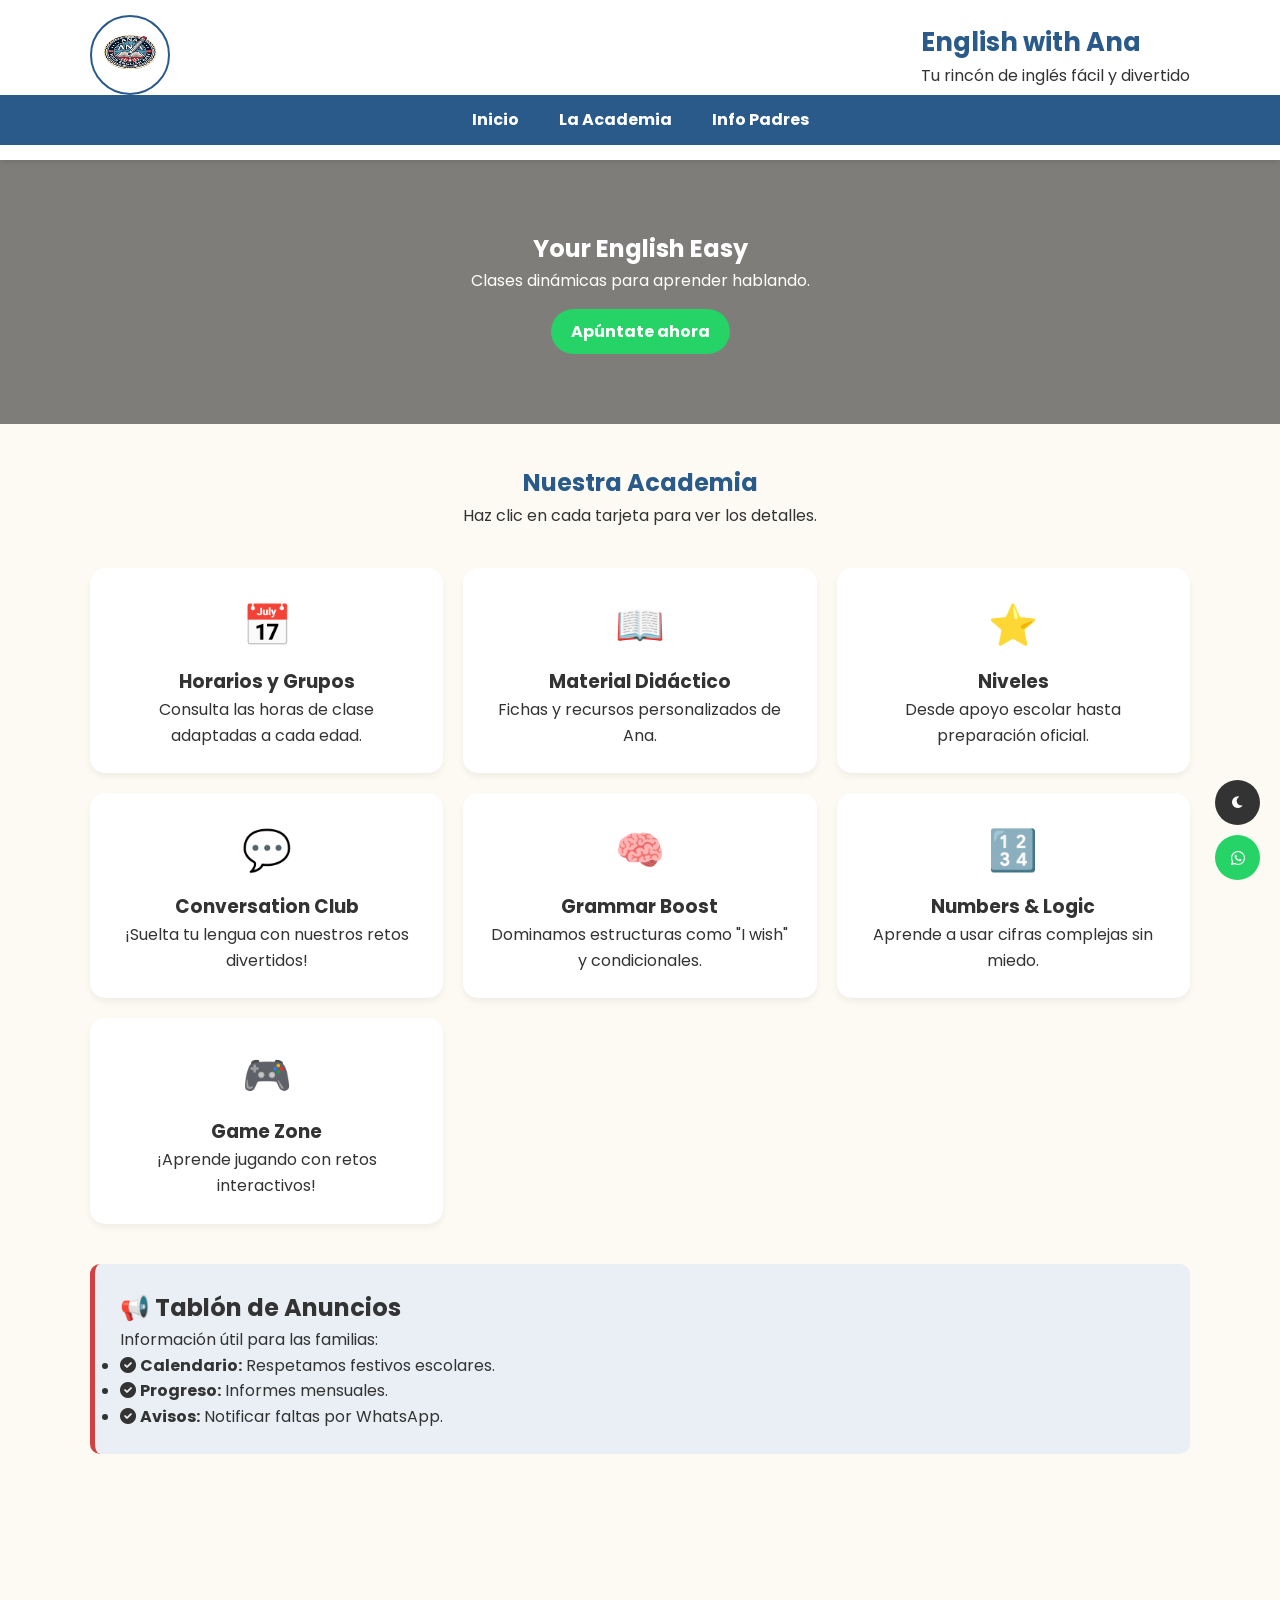
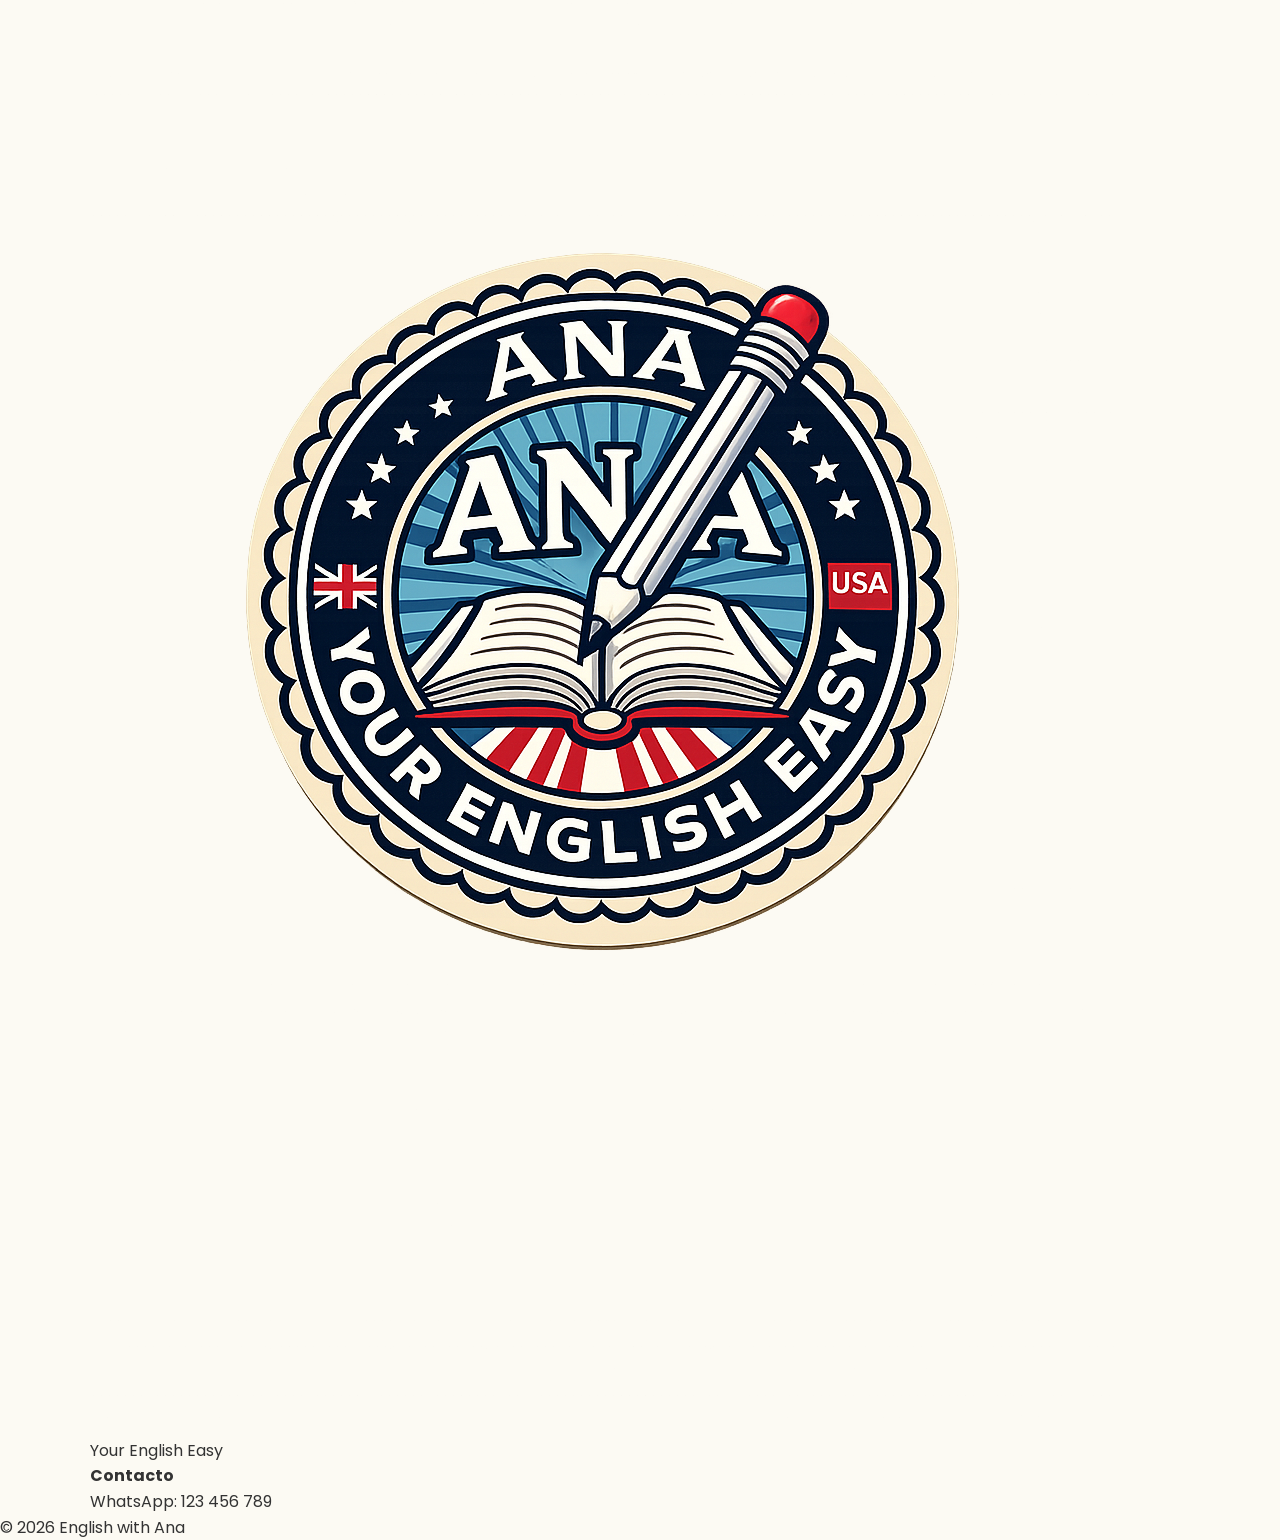
<file: index.html>
<!DOCTYPE html>
<html lang="es">
<head>
    <meta charset="UTF-8">
    <meta name="viewport" content="width=device-width, initial-scale=1.0">
    <title>English with Ana | Academia de Inglés</title>
    <link rel="stylesheet" href="style.css">
    <link href="https://fonts.googleapis.com/css2?family=Poppins:wght@300;400;700&display=swap" rel="stylesheet">
    <link rel="stylesheet" href="https://cdnjs.cloudflare.com/ajax/libs/font-awesome/6.0.0/css/all.min.css">
</head>
<body id="top">

<header>
    <div class="container">
        <div class="header-content">
            <img src="img/logos.png" alt="Logo Ana" class="logo-patch">
            <div class="header-text">
                <h1>English with Ana</h1>
                <p>Tu rincón de inglés fácil y divertido</p>
            </div>
            <button class="menu-toggle" id="mobile-menu">
                <i class="fas fa-bars"></i>
            </button>
        </div>
    </div>
    <nav id="nav-menu">
        <ul>
            <li><a href="#top">Inicio</a></li>
            <li><a href="#academia">La Academia</a></li>
            <li><a href="#padres">Info Padres</a></li>
        </ul>
    </nav>
</header>

<section id="hero">
    <div class="hero-content">
        <h2>Your English Easy</h2>
        <p>Clases dinámicas para aprender hablando.</p>
        <a href="https://wa.me/34123456789" class="btn-cta">Apúntate ahora</a>
    </div>
</section>

<main class="container">
    <h2 class="section-title">Nuestra Academia</h2>
    <p style="text-align:center; margin-bottom: 20px;">Haz clic en cada tarjeta para ver los detalles.</p>

    <section id="academia" class="grid">
        
        <a href="horarios.html" class="card-link">
            <div class="card reveal">
                <div class="icon">📅</div>
                <h3>Horarios y Grupos</h3>
                <p>Consulta las horas de clase adaptadas a cada edad.</p>
            </div>
        </a>

        <a href="material.html" class="card-link">
            <div class="card reveal">
                <div class="icon">📖</div>
                <h3>Material Didáctico</h3>
                <p>Fichas y recursos personalizados de Ana.</p>
            </div>
        </a>

        <a href="niveles.html" class="card-link">
            <div class="card reveal">
                <div class="icon">⭐</div>
                <h3>Niveles</h3>
                <p>Desde apoyo escolar hasta preparación oficial.</p>
            </div>
        </a>

        <a href="conversation.html" class="card-link">
            <div class="card reveal">
                <div class="icon">💬</div>
                <h3>Conversation Club</h3>
                <p>¡Suelta tu lengua con nuestros retos divertidos!</p>
            </div>
        </a>

        <a href="grammar.html" class="card-link">
            <div class="card reveal">
                <div class="icon">🧠</div>
                <h3>Grammar Boost</h3>
                <p>Dominamos estructuras como "I wish" y condicionales.</p>
            </div>
        </a>

        <a href="logic.html" class="card-link">
            <div class="card reveal">
                <div class="icon">🔢</div>
                <h3>Numbers & Logic</h3>
                <p>Aprende a usar cifras complejas sin miedo.</p>
            </div>
        </a>

        <a href="games.html" class="card-link">
            <div class="card reveal">
                <div class="icon">🎮</div>
                <h3>Game Zone</h3>
                <p>¡Aprende jugando con retos interactivos!</p>
            </div>
        </a>

    </section>

    <div class="info-parents reveal" id="padres">
        <h2>📢 Tablón de Anuncios</h2>
        <p>Información útil para las familias:</p>
        <ul class="parent-list">
            <li><i class="fas fa-check-circle"></i> <strong>Calendario:</strong> Respetamos festivos escolares.</li>
            <li><i class="fas fa-check-circle"></i> <strong>Progreso:</strong> Informes mensuales.</li>
            <li><i class="fas fa-check-circle"></i> <strong>Avisos:</strong> Notificar faltas por WhatsApp.</li>
        </ul>
    </div>
</main>

<button id="btnScrollTop" class="scroll-top"><i class="fas fa-chevron-up"></i></button>
<button id="btnTheme" class="theme-toggle"><i class="fas fa-moon"></i></button>
<a href="https://wa.me/34123456789" class="whatsapp-btn" target="_blank"><i class="fab fa-whatsapp"></i></a>

<footer>
    <div class="container footer-grid">
        <div class="footer-item">
            <img src="img/logos.png" alt="logo ana" class="footer-logo">
            <p>Your English Easy</p>
        </div>
        <div class="footer-item">
            <h4>Contacto</h4>
            <p>WhatsApp: 123 456 789</p>
        </div>
    </div>
    <div class="footer-bottom">
        <p>&copy; 2026 English with Ana</p>
    </div>
</footer>

<script src="script.js"></script>
</body>
</html>
</file>
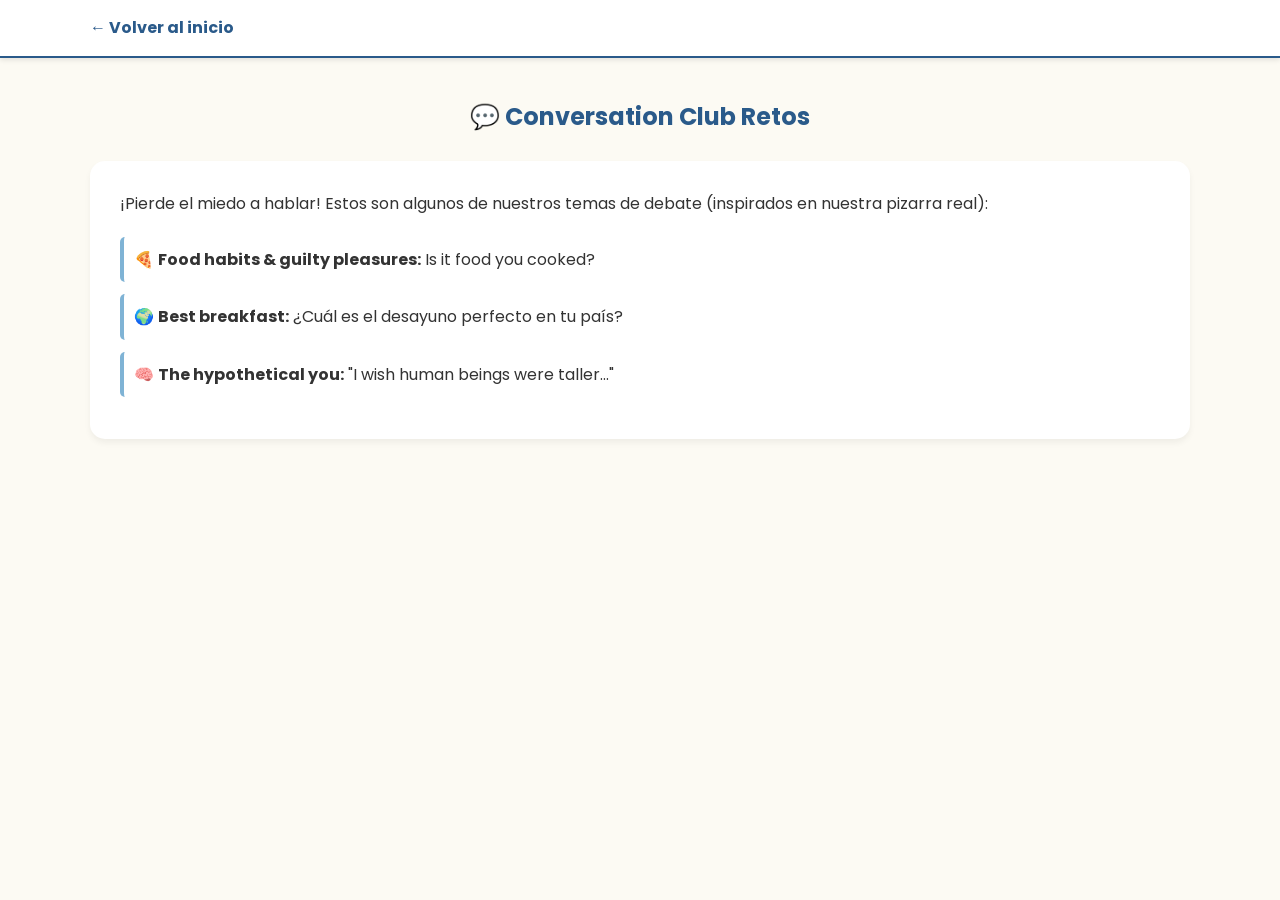
<file: conversation.html>
<!DOCTYPE html>
<html lang="es">
<head>
    <meta charset="UTF-8">
    <meta name="viewport" content="width=device-width, initial-scale=1.0">
    <title>Conversation Club | English with Ana</title>
    <link rel="stylesheet" href="style.css">
    <link href="https://fonts.googleapis.com/css2?family=Poppins:wght@300;400;700&display=swap" rel="stylesheet">
</head>
<body style="background-color: #fcfaf3;">
    <header style="background: white; padding: 15px 0; border-bottom: 2px solid #2a5a8a;">
        <div class="container">
            <a href="index.html" style="text-decoration: none; color: #2a5a8a; font-weight: bold;">← Volver al inicio</a>
        </div>
    </header>

    <main class="container" style="padding: 40px 0;">
        <h2 style="color: #2a5a8a; margin-bottom: 25px; text-align:center;">💬 Conversation Club Retos</h2>
        
        <div class="card" style="text-align: left; padding: 30px;">
            <p style="margin-bottom: 20px;">¡Pierde el miedo a hablar! Estos son algunos de nuestros temas de debate (inspirados en nuestra pizarra real):</p>
            
            <ul style="list-style-type: none; padding-left: 0;">
                <li style="margin-bottom: 12px; background: white; padding: 10px; border-radius: 5px; border-left: 4px solid #7fb3d5;">🍕 <strong>Food habits & guilty pleasures:</strong> Is it food you cooked?</li>
                <li style="margin-bottom: 12px; background: white; padding: 10px; border-radius: 5px; border-left: 4px solid #7fb3d5;">🌍 <strong>Best breakfast:</strong> ¿Cuál es el desayuno perfecto en tu país?</li>
                <li style="margin-bottom: 12px; background: white; padding: 10px; border-radius: 5px; border-left: 4px solid #7fb3d5;">🧠 <strong>The hypothetical you:</strong> "I wish human beings were taller..."</li>
            </ul>
        </div>
    </main>
</body>
</html>
</file>
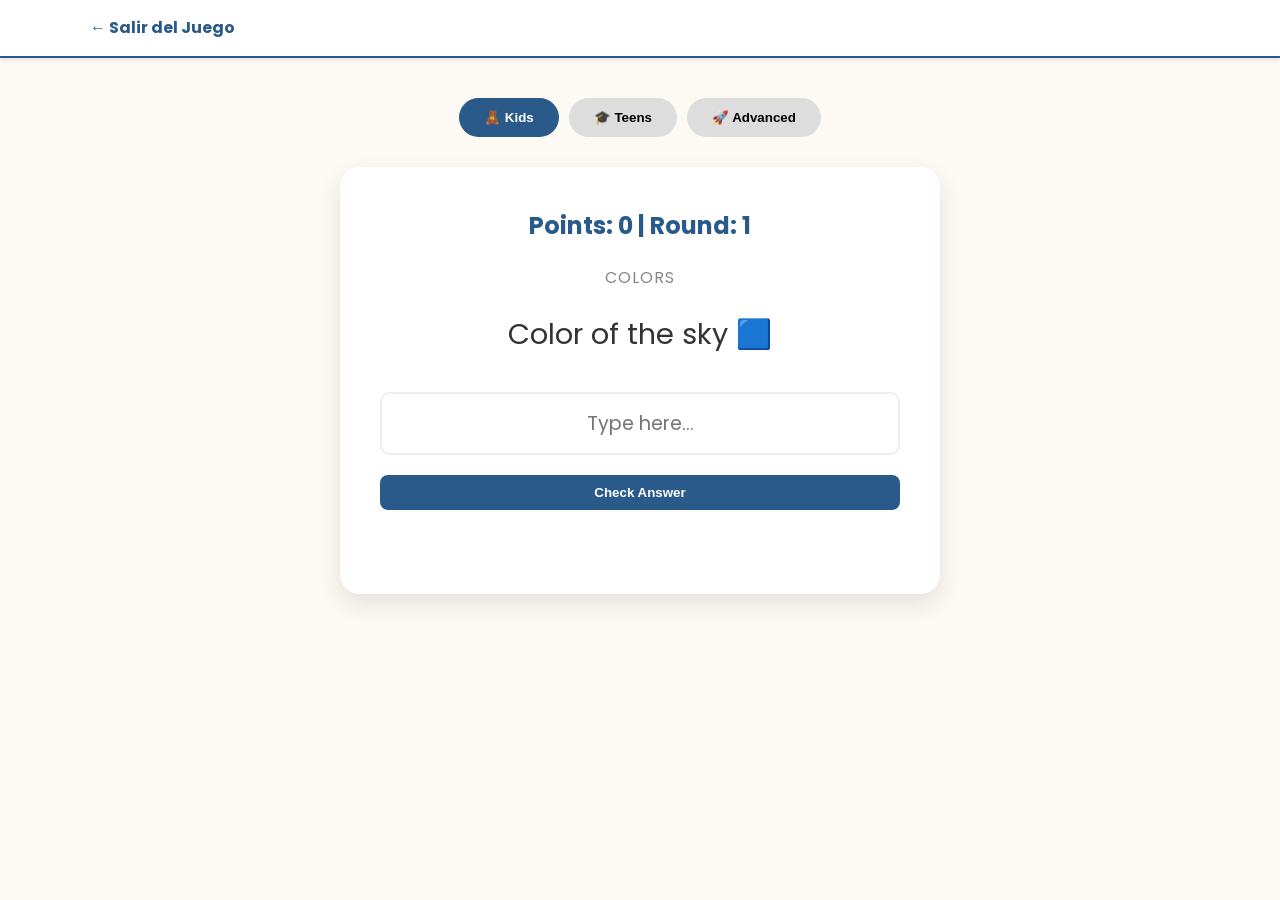
<file: games.html>
<!DOCTYPE html>
<html lang="es">
<head>
    <meta charset="UTF-8">
    <meta name="viewport" content="width=device-width, initial-scale=1.0">
    <title>Mega Game Zone | English with Ana</title>
    <link rel="stylesheet" href="style.css">
    <link href="https://fonts.googleapis.com/css2?family=Poppins:wght@400;700&display=swap" rel="stylesheet">
    <link rel="stylesheet" href="https://cdnjs.cloudflare.com/ajax/libs/font-awesome/6.0.0/css/all.min.css">
    <style>
        .game-box { background: white; padding: 40px; border-radius: 20px; text-align: center; max-width: 600px; margin: 20px auto; box-shadow: 0 10px 25px rgba(0,0,0,0.1); }
        .score-board { font-size: 1.5rem; color: #2a5a8a; font-weight: bold; margin-bottom: 20px; }
        .filter-btns { display: flex; justify-content: center; gap: 10px; margin-bottom: 30px; }
        .level-btn { padding: 12px 25px; border: none; border-radius: 50px; cursor: pointer; font-weight: bold; background: #ddd; transition: 0.3s; }
        .level-btn.active { background: #2a5a8a; color: white; }
        .q-text { font-size: 1.8rem; margin: 20px 0; color: #333; }
        .game-input { width: 100%; padding: 15px; font-size: 1.2rem; border: 2px solid #eee; border-radius: 10px; margin-bottom: 20px; text-align: center; }
        .next-btn { background: #2ecc71; color: white; border: none; padding: 15px 30px; border-radius: 10px; cursor: pointer; font-size: 1.1rem; width: 100%; display: none; }
    </style>
</head>
<body style="background-color: #fcfaf3;">

    <header style="background: white; padding: 15px 0; border-bottom: 2px solid #2a5a8a;">
        <div class="container">
            <a href="index.html" style="text-decoration: none; color: #2a5a8a; font-weight: bold;">← Salir del Juego</a>
        </div>
    </header>

    <main class="container" style="padding: 40px 0;">
        <div class="filter-btns">
            <button class="level-btn active" onclick="startGame('kids', this)">🧸 Kids</button>
            <button class="level-btn" onclick="startGame('teens', this)">🎓 Teens</button>
            <button class="level-btn" onclick="startGame('adv', this)">🚀 Advanced</button>
        </div>

        <div class="game-box">
            <div class="score-board">Points: <span id="points">0</span> | Round: <span id="round">1</span></div>
            <div id="game-content">
                <p id="category-label" style="text-transform: uppercase; color: #888; letter-spacing: 1px;"></p>
                <div class="q-text" id="question">Loading...</div>
                <input type="text" id="user-answer" class="game-input" placeholder="Type here..." autocomplete="off">
                <button onclick="checkAnswer()" id="check-btn" class="game-btn" style="width: 100%;">Check Answer</button>
                <button onclick="nextRound()" id="next-btn" class="next-btn">Next Round →</button>
                <p id="feedback" style="margin-top: 20px; font-weight: bold; min-height: 24px;"></p>
            </div>
        </div>
    </main>

    <script src="games-logic.js"></script>
</body>
</html>
</file>
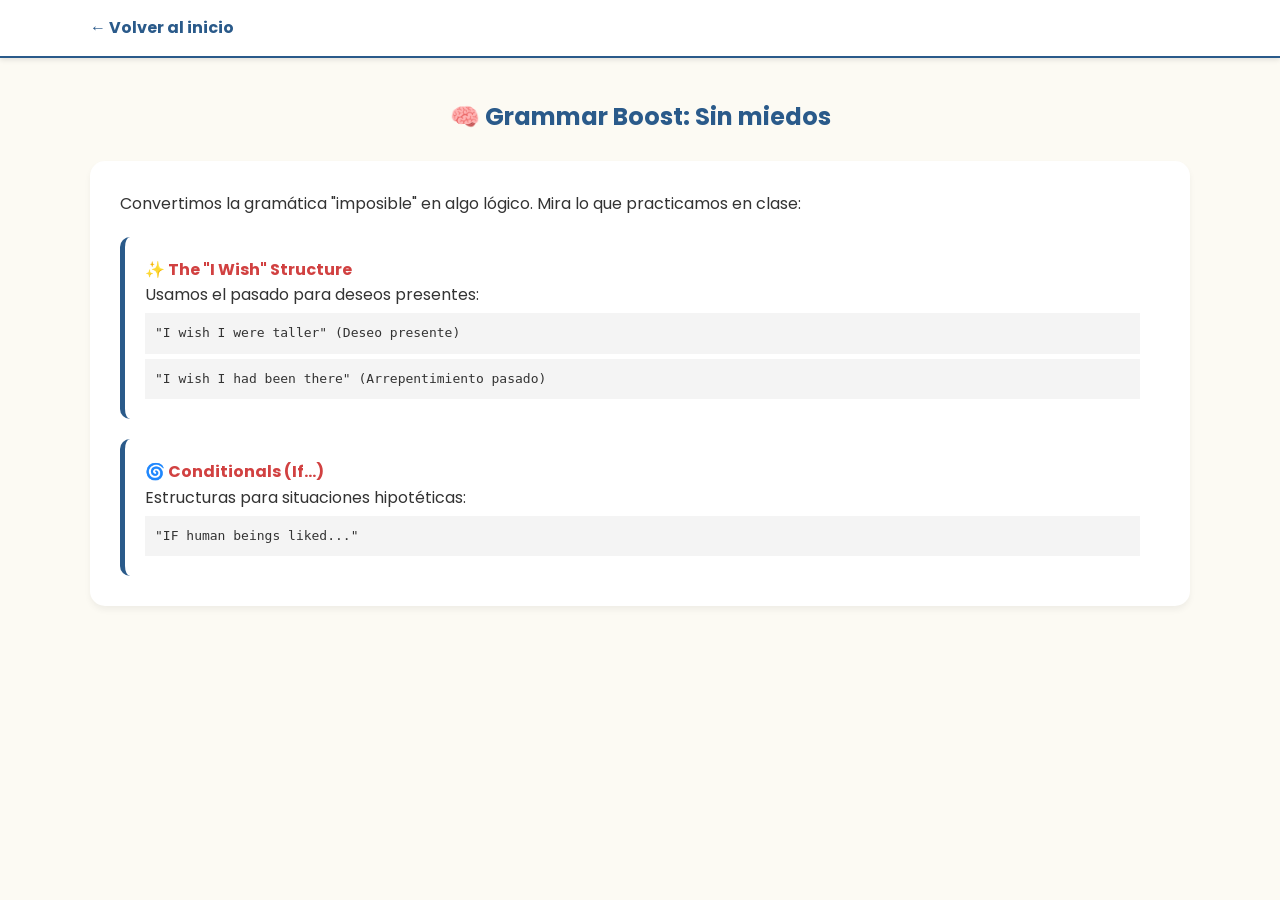
<file: grammar.html>
<!DOCTYPE html>
<html lang="es">
<head>
    <meta charset="UTF-8">
    <meta name="viewport" content="width=device-width, initial-scale=1.0">
    <title>Grammar Boost | English with Ana</title>
    <link rel="stylesheet" href="style.css">
    <link href="https://fonts.googleapis.com/css2?family=Poppins:wght@300;400;700&display=swap" rel="stylesheet">
</head>
<body style="background-color: #fcfaf3;">
    <header style="background: white; padding: 15px 0; border-bottom: 2px solid #2a5a8a;">
        <div class="container">
            <a href="index.html" style="text-decoration: none; color: #2a5a8a; font-weight: bold;">← Volver al inicio</a>
        </div>
    </header>

    <main class="container" style="padding: 40px 0;">
        <h2 style="color: #2a5a8a; margin-bottom: 25px; text-align:center;">🧠 Grammar Boost: Sin miedos</h2>
        
        <div class="card" style="text-align: left; padding: 30px;">
            <p style="margin-bottom: 20px;">Convertimos la gramática "imposible" en algo lógico. Mira lo que practicamos en clase:</p>
            
            <div style="background: #fff; padding: 20px; border-radius: 10px; border-left: 5px solid #2a5a8a; margin-bottom: 20px;">
                <h4 style="color: #d14141;">✨ The "I Wish" Structure</h4>
                <p>Usamos el pasado para deseos presentes:</p>
                <code style="display:block; background:#f4f4f4; padding:10px; margin-top:5px;">"I wish I were taller" (Deseo presente)</code>
                <code style="display:block; background:#f4f4f4; padding:10px; margin-top:5px;">"I wish I had been there" (Arrepentimiento pasado)</code>
            </div>

            <div style="background: #fff; padding: 20px; border-radius: 10px; border-left: 5px solid #2a5a8a;">
                <h4 style="color: #d14141;">🌀 Conditionals (If...)</h4>
                <p>Estructuras para situaciones hipotéticas:</p>
                <code style="display:block; background:#f4f4f4; padding:10px; margin-top:5px;">"IF human beings liked..."</code>
            </div>
        </div>
    </main>
</body>
</html>
</file>
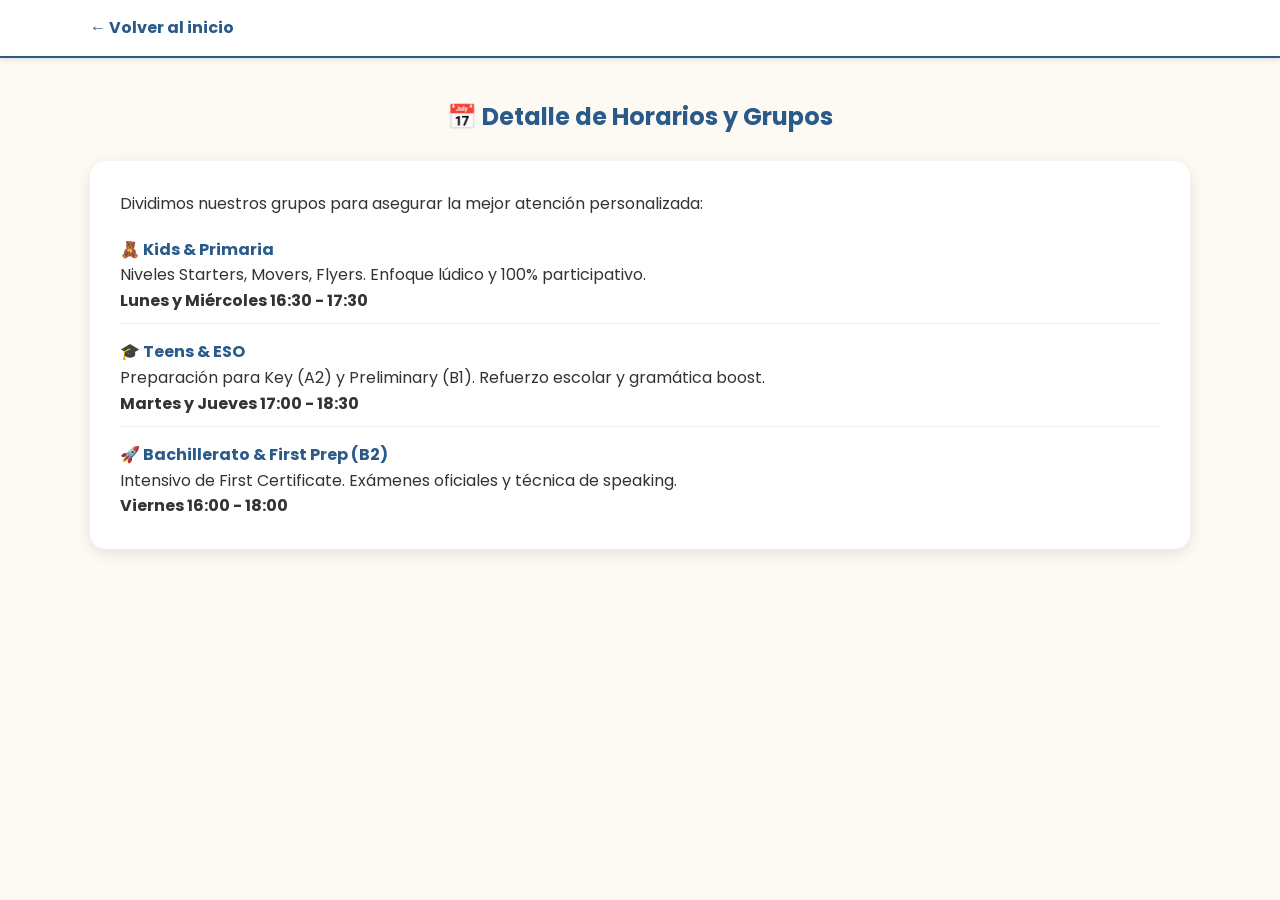
<file: horarios.html>
<!DOCTYPE html>
<html lang="es">
<head>
    <meta charset="UTF-8">
    <meta name="viewport" content="width=device-width, initial-scale=1.0">
    <title>Horarios y Grupos | English with Ana</title>
    <link rel="stylesheet" href="style.css">
    <link href="https://fonts.googleapis.com/css2?family=Poppins:wght@300;400;700&display=swap" rel="stylesheet">
</head>
<body style="background-color: #fcfaf3;">
    <header style="background: white; padding: 15px 0; border-bottom: 2px solid #2a5a8a;">
        <div class="container">
            <a href="index.html" style="text-decoration: none; color: #2a5a8a; font-weight: bold;">← Volver al inicio</a>
        </div>
    </header>

    <main class="container" style="padding: 40px 0;">
        <h2 style="color: #2a5a8a; margin-bottom: 25px; text-align:center;">📅 Detalle de Horarios y Grupos</h2>
        
        <div class="card" style="text-align: left; padding: 30px; box-shadow: 0 4px 15px rgba(0,0,0,0.1);">
            <p style="margin-bottom: 20px;">Dividimos nuestros grupos para asegurar la mejor atención personalizada:</p>
            
            <div style="margin-bottom: 15px; border-bottom: 1px solid #eee; padding-bottom: 10px;">
                <h4 style="color: #2a5a8a;">🧸 Kids & Primaria</h4>
                <p>Niveles Starters, Movers, Flyers. Enfoque lúdico y 100% participativo.</p>
                <p><strong>Lunes y Miércoles 16:30 - 17:30</strong></p>
            </div>
            
            <div style="margin-bottom: 15px; border-bottom: 1px solid #eee; padding-bottom: 10px;">
                <h4 style="color: #2a5a8a;">🎓 Teens & ESO</h4>
                <p>Preparación para Key (A2) y Preliminary (B1). Refuerzo escolar y gramática boost.</p>
                <p><strong>Martes y Jueves 17:00 - 18:30</strong></p>
            </div>
            
            <div>
                <h4 style="color: #2a5a8a;">🚀 Bachillerato & First Prep (B2)</h4>
                <p>Intensivo de First Certificate. Exámenes oficiales y técnica de speaking.</p>
                <p><strong>Viernes 16:00 - 18:00</strong></p>
            </div>
        </div>
    </main>
</body>
</html>
</file>
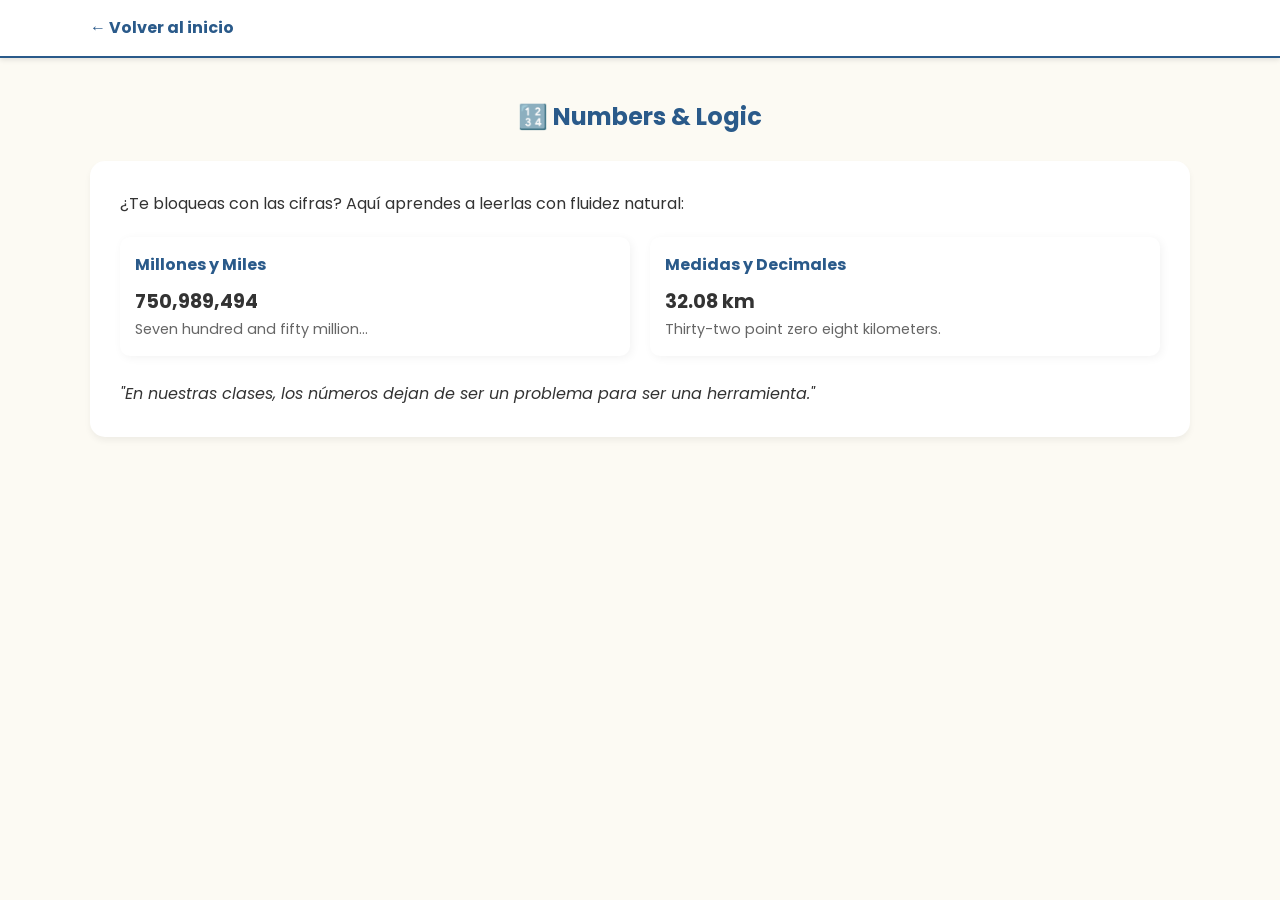
<file: logic.html>
<!DOCTYPE html>
<html lang="es">
<head>
    <meta charset="UTF-8">
    <meta name="viewport" content="width=device-width, initial-scale=1.0">
    <title>Numbers & Logic | English with Ana</title>
    <link rel="stylesheet" href="style.css">
    <link href="https://fonts.googleapis.com/css2?family=Poppins:wght@300;400;700&display=swap" rel="stylesheet">
</head>
<body style="background-color: #fcfaf3;">
    <header style="background: white; padding: 15px 0; border-bottom: 2px solid #2a5a8a;">
        <div class="container">
            <a href="index.html" style="text-decoration: none; color: #2a5a8a; font-weight: bold;">← Volver al inicio</a>
        </div>
    </header>

    <main class="container" style="padding: 40px 0;">
        <h2 style="color: #2a5a8a; margin-bottom: 25px; text-align:center;">🔢 Numbers & Logic</h2>
        
        <div class="card" style="text-align: left; padding: 30px;">
            <p style="margin-bottom: 20px;">¿Te bloqueas con las cifras? Aquí aprendes a leerlas con fluidez natural:</p>
            
            <div style="display: grid; grid-template-columns: 1fr 1fr; gap: 20px;">
                <div style="background: white; padding: 15px; border-radius: 10px; box-shadow: 2px 2px 10px rgba(0,0,0,0.05);">
                    <h4 style="color: #2a5a8a;">Millones y Miles</h4>
                    <p style="font-size: 1.2rem; font-weight: bold; margin-top: 10px;">750,989,494</p>
                    <p style="color: #666; font-size: 0.9rem;">Seven hundred and fifty million...</p>
                </div>
                <div style="background: white; padding: 15px; border-radius: 10px; box-shadow: 2px 2px 10px rgba(0,0,0,0.05);">
                    <h4 style="color: #2a5a8a;">Medidas y Decimales</h4>
                    <p style="font-size: 1.2rem; font-weight: bold; margin-top: 10px;">32.08 km</p>
                    <p style="color: #666; font-size: 0.9rem;">Thirty-two point zero eight kilometers.</p>
                </div>
            </div>

            <p style="margin-top: 25px; font-style: italic;">"En nuestras clases, los números dejan de ser un problema para ser una herramienta."</p>
        </div>
    </main>
</body>
</html>
</file>
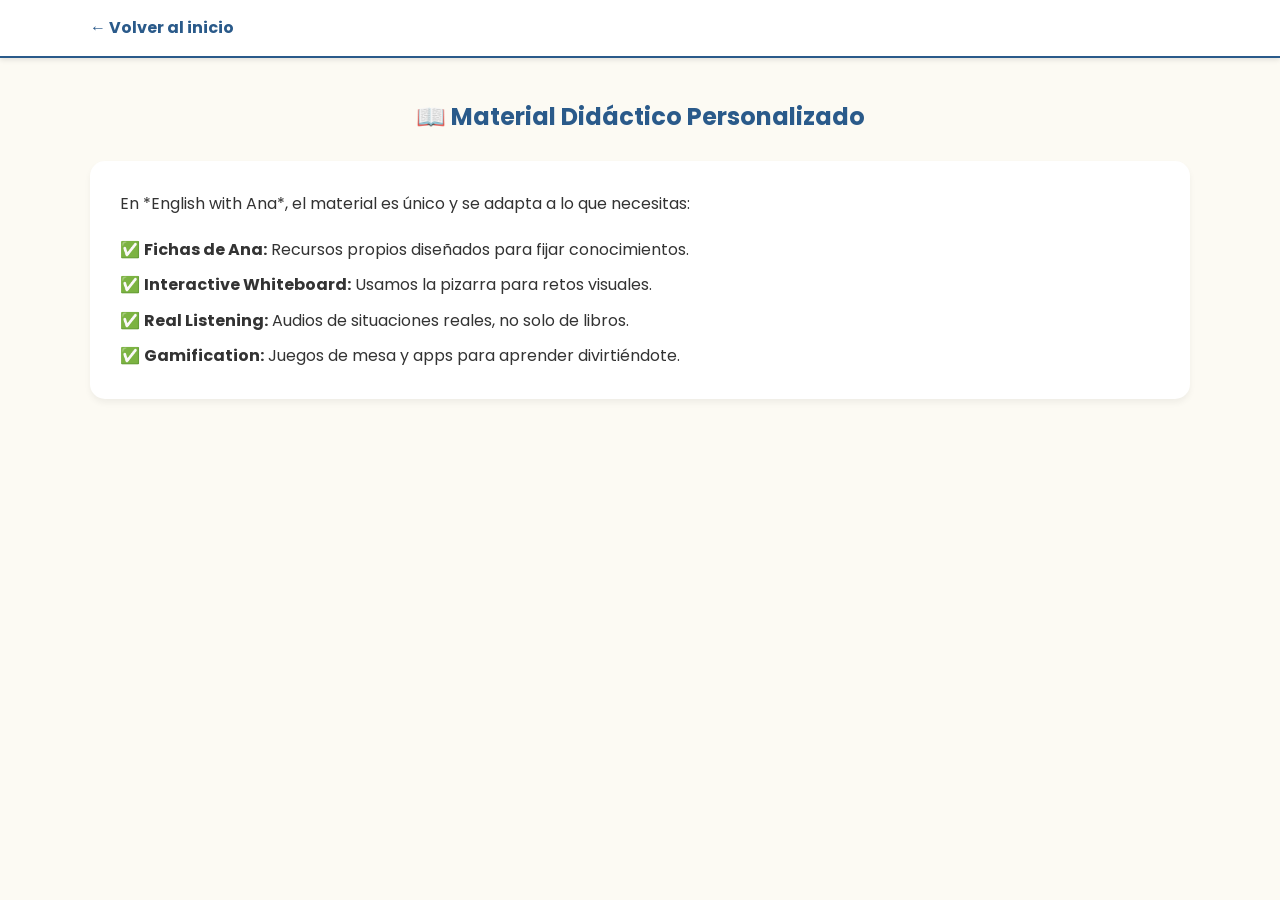
<file: material.html>
<!DOCTYPE html>
<html lang="es">
<head>
    <meta charset="UTF-8">
    <meta name="viewport" content="width=device-width, initial-scale=1.0">
    <title>Material Didáctico | English with Ana</title>
    <link rel="stylesheet" href="style.css">
    <link href="https://fonts.googleapis.com/css2?family=Poppins:wght@300;400;700&display=swap" rel="stylesheet">
</head>
<body style="background-color: #fcfaf3;">
    <header style="background: white; padding: 15px 0; border-bottom: 2px solid #2a5a8a;">
        <div class="container">
            <a href="index.html" style="text-decoration: none; color: #2a5a8a; font-weight: bold;">← Volver al inicio</a>
        </div>
    </header>

    <main class="container" style="padding: 40px 0;">
        <h2 style="color: #2a5a8a; margin-bottom: 25px; text-align:center;">📖 Material Didáctico Personalizado</h2>
        
        <div class="card" style="text-align: left; padding: 30px;">
            <p style="margin-bottom: 20px;">En *English with Ana*, el material es único y se adapta a lo que necesitas:</p>
            
            <ul style="list-style-type: none; padding-left: 0;">
                <li style="margin-bottom: 10px;">✅ <strong>Fichas de Ana:</strong> Recursos propios diseñados para fijar conocimientos.</li>
                <li style="margin-bottom: 10px;">✅ <strong>Interactive Whiteboard:</strong> Usamos la pizarra para retos visuales.</li>
                <li style="margin-bottom: 10px;">✅ <strong>Real Listening:</strong> Audios de situaciones reales, no solo de libros.</li>
                <li>✅ <strong>Gamification:</strong> Juegos de mesa y apps para aprender divirtiéndote.</li>
            </ul>
        </div>
    </main>
</body>
</html>
</file>
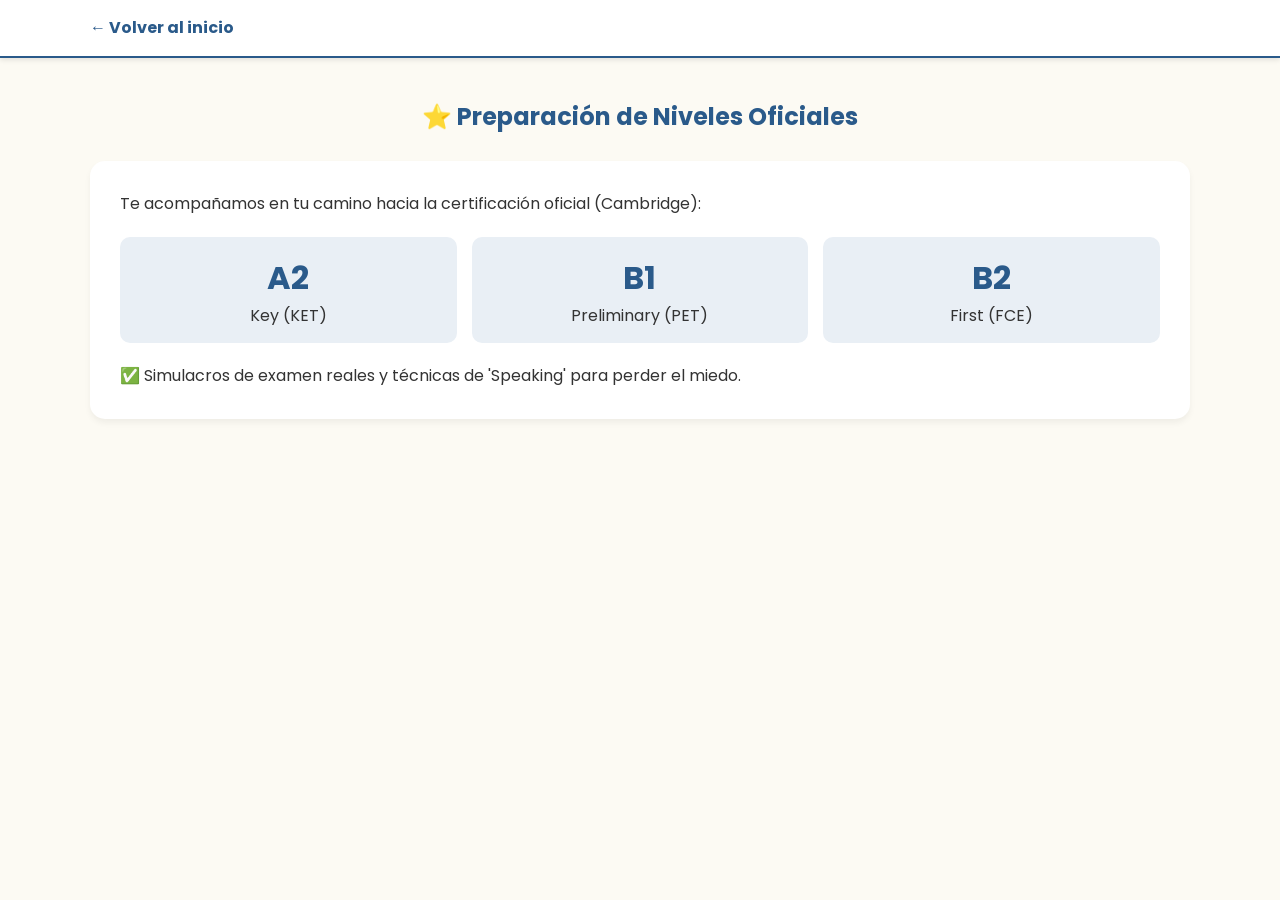
<file: niveles.html>
<!DOCTYPE html>
<html lang="es">
<head>
    <meta charset="UTF-8">
    <meta name="viewport" content="width=device-width, initial-scale=1.0">
    <title>Niveles Oficiales | English with Ana</title>
    <link rel="stylesheet" href="style.css">
    <link href="https://fonts.googleapis.com/css2?family=Poppins:wght@300;400;700&display=swap" rel="stylesheet">
</head>
<body style="background-color: #fcfaf3;">
    <header style="background: white; padding: 15px 0; border-bottom: 2px solid #2a5a8a;">
        <div class="container">
            <a href="index.html" style="text-decoration: none; color: #2a5a8a; font-weight: bold;">← Volver al inicio</a>
        </div>
    </header>

    <main class="container" style="padding: 40px 0;">
        <h2 style="color: #2a5a8a; margin-bottom: 25px; text-align:center;">⭐ Preparación de Niveles Oficiales</h2>
        
        <div class="card" style="text-align: left; padding: 30px;">
            <p style="margin-bottom: 20px;">Te acompañamos en tu camino hacia la certificación oficial (Cambridge):</p>
            
            <div style="display: grid; grid-template-columns: repeat(auto-fit, minmax(150px, 1fr)); gap: 15px;">
                <div style="background: #e9eff5; padding: 15px; border-radius: 10px; text-align: center;">
                    <h1 style="color: #2a5a8a;">A2</h1>
                    <p>Key (KET)</p>
                </div>
                <div style="background: #e9eff5; padding: 15px; border-radius: 10px; text-align: center;">
                    <h1 style="color: #2a5a8a;">B1</h1>
                    <p>Preliminary (PET)</p>
                </div>
                <div style="background: #e9eff5; padding: 15px; border-radius: 10px; text-align: center;">
                    <h1 style="color: #2a5a8a;">B2</h1>
                    <p>First (FCE)</p>
                </div>
            </div>
            <p style="margin-top: 20px;">✅ Simulacros de examen reales y técnicas de 'Speaking' para perder el miedo.</p>
        </div>
    </main>
</body>
</html>
</file>
<file: style.css>
* { margin: 0; padding: 0; box-sizing: border-box; }
body { font-family: 'Poppins', sans-serif; background-color: #fcfaf3; color: #333; line-height: 1.6; transition: 0.3s; }
.container { width: 90%; max-width: 1100px; margin: auto; }

/* HEADER */
header { background: white; padding: 15px 0; position: sticky; top: 0; z-index: 1000; box-shadow: 0 2px 5px rgba(0,0,0,0.1); }
.header-content { display: flex; align-items: center; justify-content: space-between; }
.logo-patch { width: 80px; height: 80px; border-radius: 50%; border: 2px solid #2a5a8a; }
.header-text h1 { color: #2a5a8a; font-size: 1.6rem; }
.menu-toggle { display: none; font-size: 1.5rem; background: none; border: none; cursor: pointer; color: #2a5a8a; }

/* NAV */
nav { background: #2a5a8a; transition: 0.3s; }
nav ul { display: flex; justify-content: center; list-style: none; }
nav a { color: white; padding: 12px 20px; display: block; text-decoration: none; font-weight: bold; }

/* GRID & CARDS */
.grid { display: grid; grid-template-columns: repeat(auto-fit, minmax(280px, 1fr)); gap: 20px; margin: 40px 0; }
.card-link { text-decoration: none; color: inherit; display: block; }
.card { background: white; padding: 25px; border-radius: 15px; text-align: center; transition: 0.3s; height: 100%; box-shadow: 0 4px 6px rgba(0,0,0,0.05); }
.card:hover { transform: translateY(-5px); background: #7fb3d5; color: white; }
.icon { font-size: 2.5rem; margin-bottom: 10px; }

/* HERO & OTHERS */
#hero { background: linear-gradient(rgba(0,0,0,0.5), rgba(0,0,0,0.5)), url('https://images.unsplash.com/photo-1513635269975-59663e0ac1ad?q=80&w=1600'); background-size: cover; background-position: center; color: white; text-align: center; padding: 70px 20px; }
.btn-cta { display: inline-block; margin-top: 15px; background: #25d366; color: white; padding: 10px 20px; border-radius: 25px; text-decoration: none; font-weight: bold; }
.section-title { text-align: center; margin-top: 40px; color: #2a5a8a; }
.info-parents { background: #e9eff5; padding: 25px; margin-bottom: 40px; border-left: 5px solid #d14141; border-radius: 10px; }

/* BOTONES FLOTANTES */
.whatsapp-btn, .scroll-top, .theme-toggle { position: fixed; right: 20px; width: 45px; height: 45px; border-radius: 50%; display: flex; justify-content: center; align-items: center; color: white; border: none; z-index: 2000; cursor: pointer; }
.whatsapp-btn { bottom: 20px; background: #25d366; text-decoration: none; }
.theme-toggle { bottom: 75px; background: #333; }
.scroll-top { bottom: 130px; background: #2a5a8a; display: none; }

/* REVEAL ANIMATION */
.reveal { opacity: 0; transform: translateY(20px); transition: 0.5s; }
.reveal.active { opacity: 1; transform: translateY(0); }

/* MODO OSCURO */
body.dark-mode { background-color: #1a1a1a; color: #f4f4f4; }
body.dark-mode header, body.dark-mode .card { background-color: #2d2d2d; color: white; }
/* ESTILOS PARA LOS JUEGOS */
.game-input {
    width: 100%;
    padding: 10px;
    margin: 15px 0;
    border: 2px solid #eee;
    border-radius: 8px;
    font-family: 'Poppins', sans-serif;
}
.game-btn {
    background: #2a5a8a;
    color: white;
    border: none;
    padding: 10px 20px;
    border-radius: 8px;
    cursor: pointer;
    font-weight: bold;
    width: 100%;
}
.game-btn:hover {
    background: #152b42;
}
.feedback {
    margin-top: 10px;
    font-size: 0.9rem;
    font-weight: bold;
}

/* RESPONSIVE */
@media (max-width: 768px) {
    .menu-toggle { display: block; }
    nav { max-height: 0; overflow: hidden; }
    nav.active { max-height: 400px; }
    nav ul { flex-direction: column; }
    .header-text p { display: none; }
}
</file>
